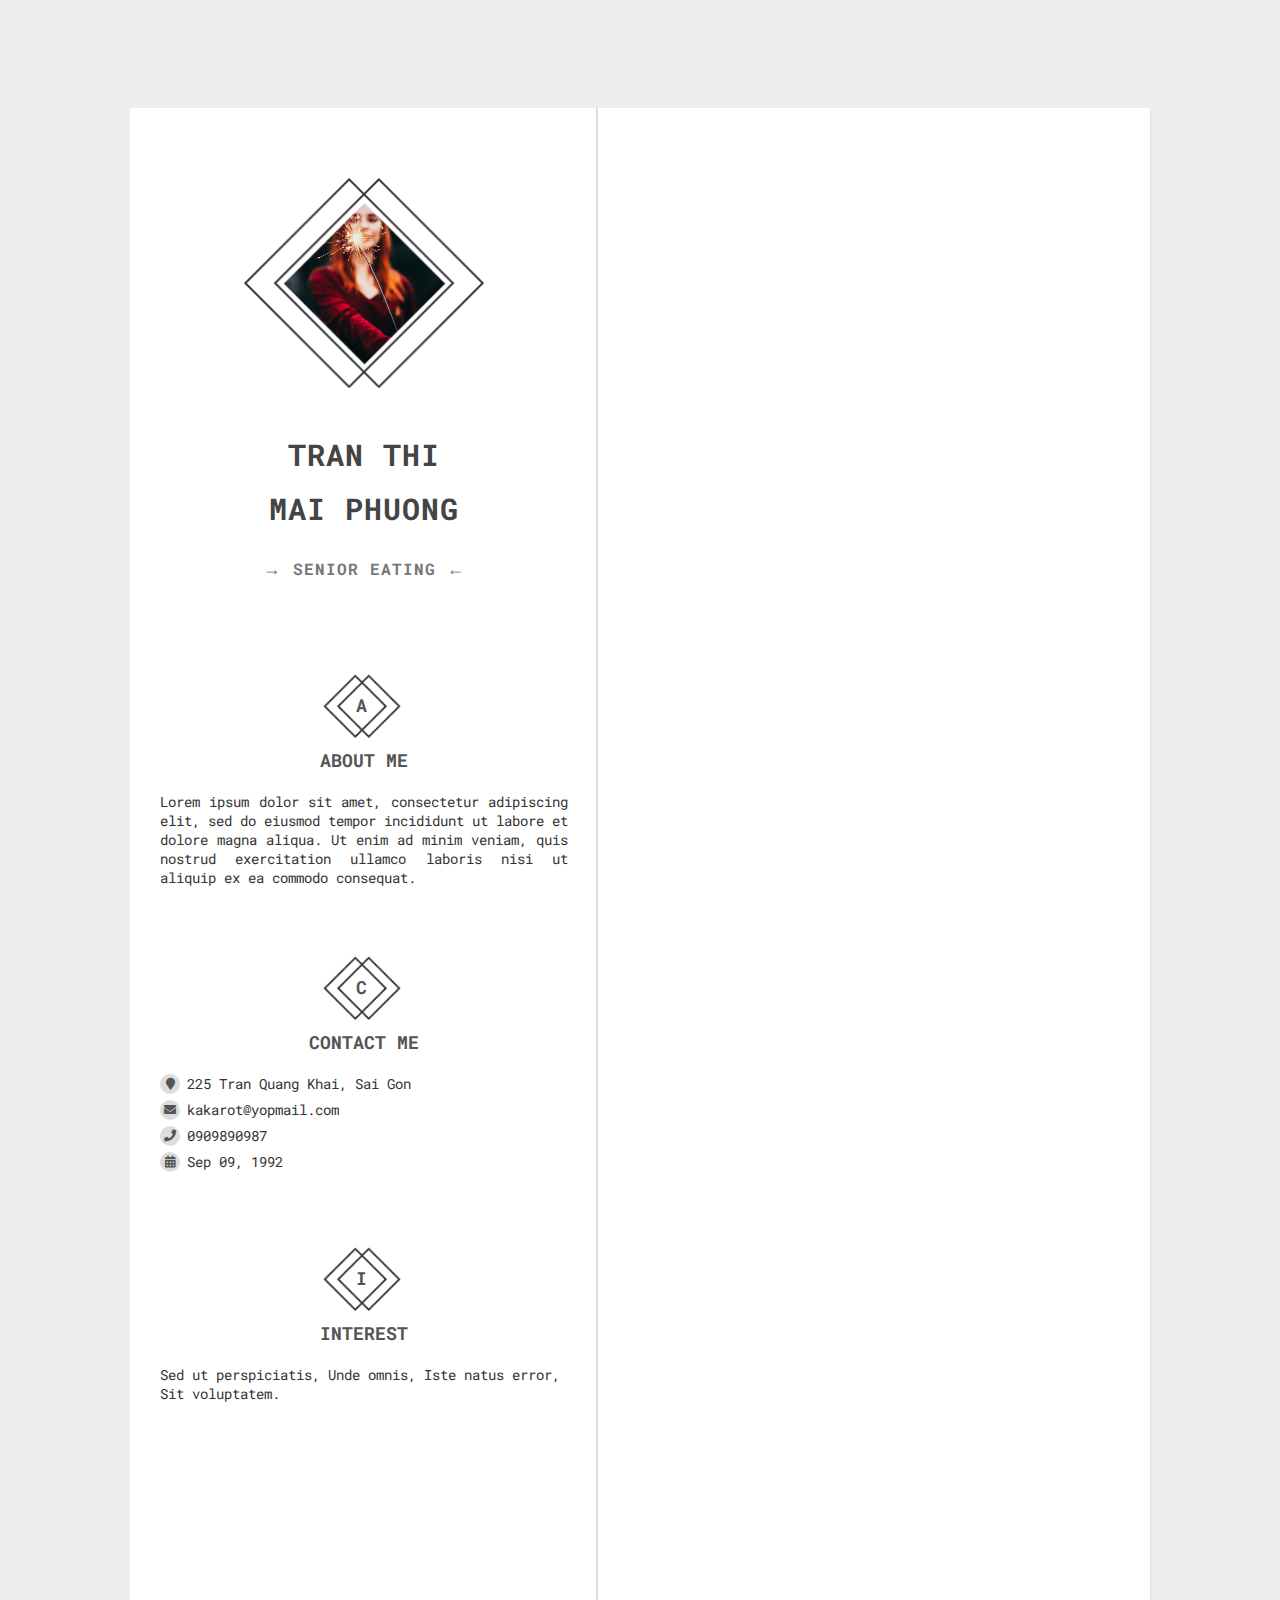
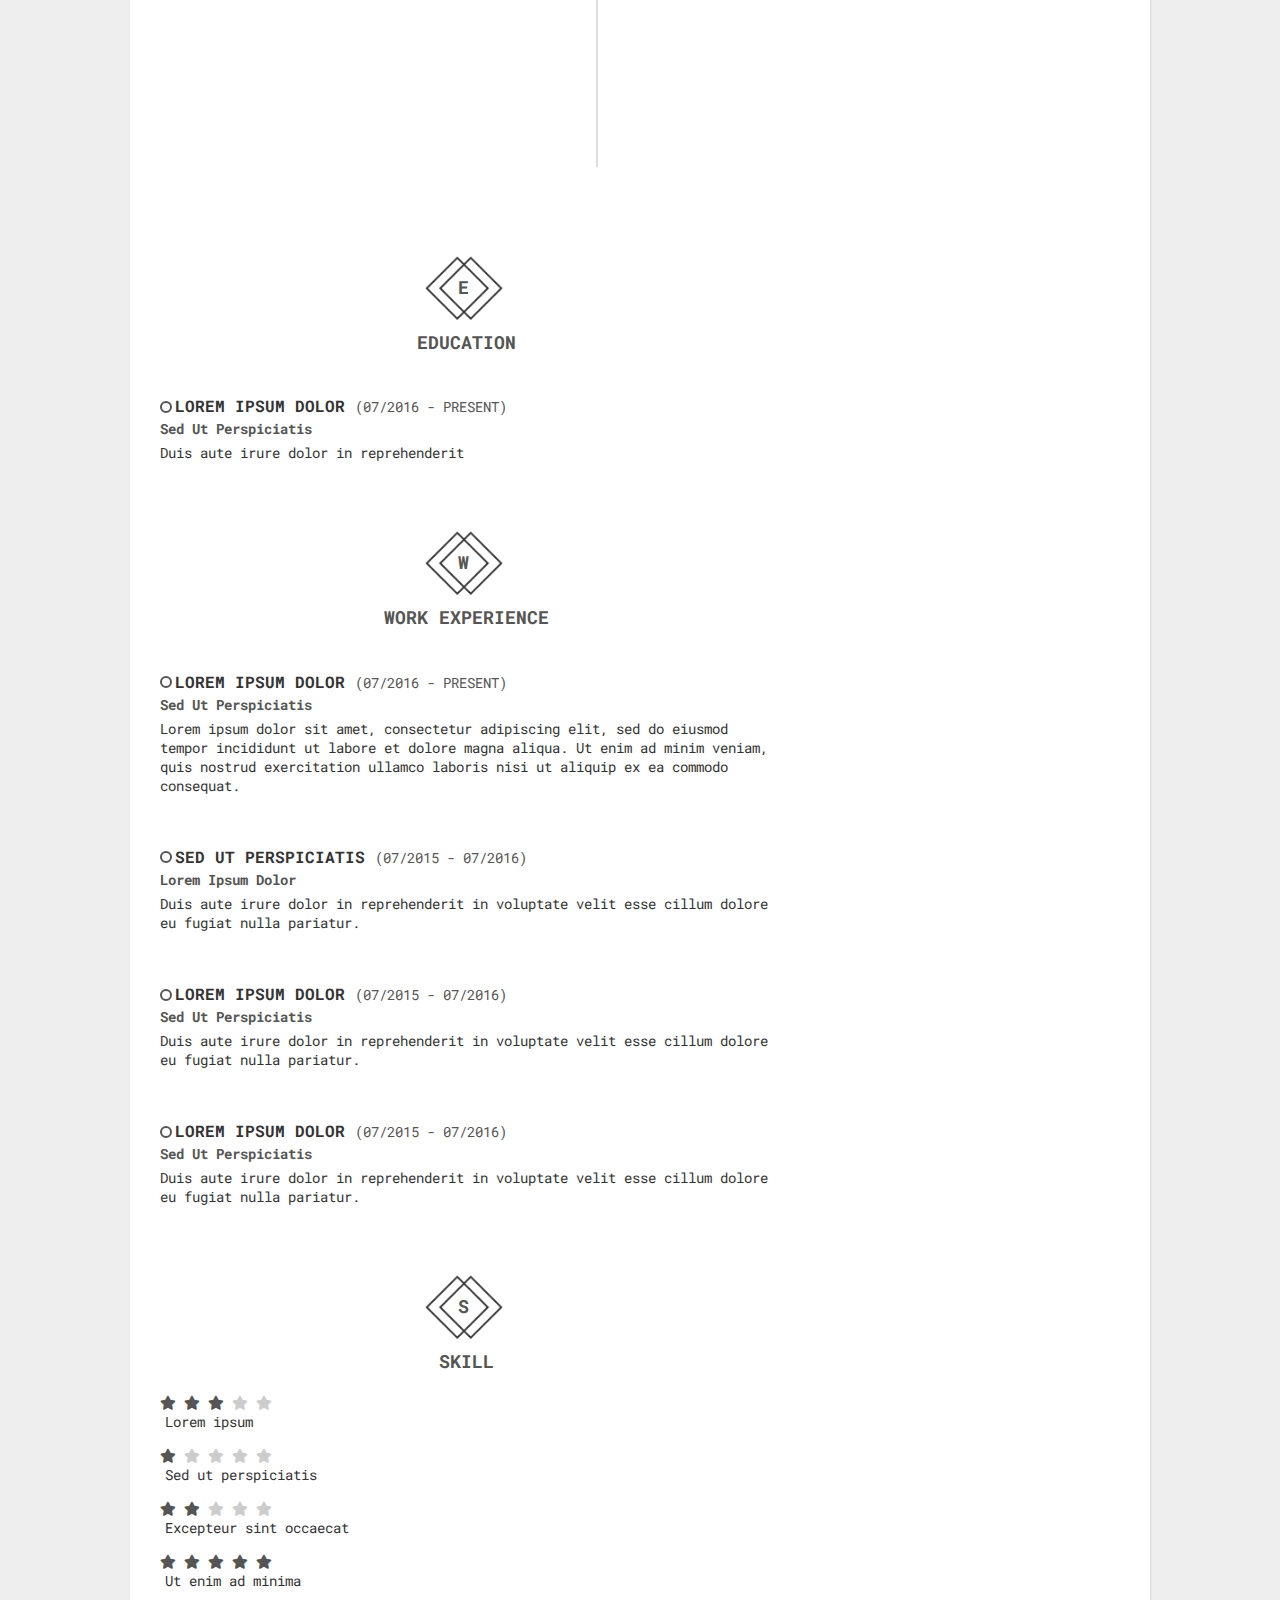
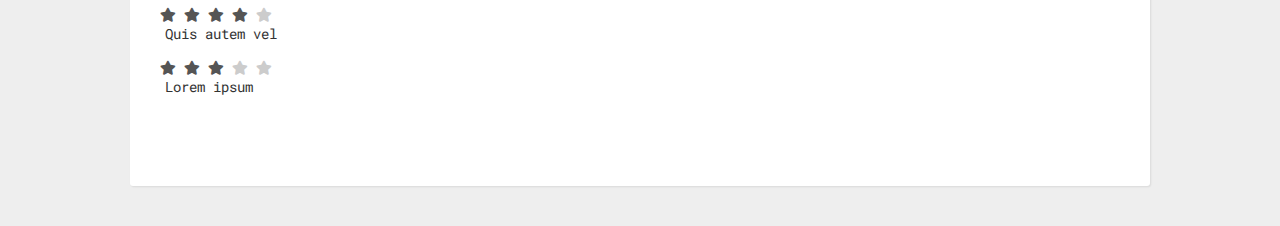
<file: resources/themes/angle/index.html>
<!DOCTYPE html>
<html>
<head>
    <meta charset="utf-8">
    <meta name="viewport" content="width=device-width, initial-scale=1, shrink-to-fit=no">
    <title>dmm</title>
	<link rel="stylesheet" href="https://stackpath.bootstrapcdn.com/bootstrap/4.1.2/css/bootstrap.min.css" integrity="sha384-Smlep5jCw/wG7hdkwQ/Z5nLIefveQRIY9nfy6xoR1uRYBtpZgI6339F5dgvm/e9B" crossorigin="anonymous">
	<link rel="stylesheet" href="css/all.css" >
	<link rel="stylesheet" href="css/style.css" >
	<style type="text/css">
		.avatar:before {
			background-image: url('images/avatar-bg.png');
		}
		.avatar:after {
			background-image: url('images/avatar.jpg');
		}
		.content-box .title-icon span {
			background-image: url('images/icon-bg.png');
		}
		
	</style>
	
</head>
	<main>
		<div class="wrapper">
			<div class="left" id="left">
				<header class="_fwfl">
					<div class="_fwfl avatar-wrapper">
						<div class="avatar"></div>
					</div>
					<div class="_fwfl name-job">
						<h1>Tran Thi</h1>
						<h1>Mai Phuong</h1>
						<h5><i>&rarr;</i> Senior Eating <i>&larr;</i></h5>
					</div>
				</header>
				<section class="_fwfl content-box about">
					<h3 class="_fwfl title">
						<div class="_fwfl title-icon">
							<span>A</span>
						</div>
						<div class="_fwfl title-text">About me</div>
					</h3>
					<div class="_fwfl content">Lorem ipsum dolor sit amet, consectetur adipiscing elit, sed do eiusmod tempor incididunt ut labore et dolore magna aliqua. Ut enim ad minim veniam, quis nostrud exercitation ullamco laboris nisi ut aliquip ex ea commodo consequat.</div>
				</section>
				<section class="_fwfl content-box content-desktop">
					<h3 class="_fwfl title">
						<div class="_fwfl title-icon">
							<span>C</span>
						</div>
						<div class="_fwfl title-text">Contact me</div>
					</h3>
					<div class="_fwfl content">
						<ul class="_fwfl _ls contact-list">
							<li><i class="fa fa-map-marker"></i> 225 Tran Quang Khai, Sai Gon</li>
							<li><i class="fa fa-envelope"></i> kakarot@yopmail.com</li>
							<li><i class="fa fa-phone"></i> 0909890987</li>
							<li><i class="fa fa-calendar-alt"></i> Sep 09, 1992</li>
						<ul>
					</div>
				</section>
				<section class="_fwfl content-box  content-desktop">
					<h3 class="_fwfl title">
						<div class="_fwfl title-icon">
							<span>I</span>
						</div>
						<div class="_fwfl title-text">Interest</div>
					</h3>
					<div class="_fwfl content">
						Sed ut perspiciatis, Unde omnis, Iste natus error, Sit voluptatem.
					</div>
				</section>
			</div>
			<div class="right" id="right">
				<section class="_fwfl content-box content-desktop">
					<h3 class="_fwfl title">
						<div class="_fwfl title-icon">
							<span>E</span>
						</div>
						<div class="_fwfl title-text">Education</div>
					</h3>
					<div class="_fwfl content">
						<ul class="_fwfl _ls history-list">
							<li>
								<h4 class="_fwfl">Lorem ipsum dolor <span>(07/2016 - Present)</span></h4>
								<span class="_fwfl">Sed ut perspiciatis</span>
								<div class="_fwfl">Duis aute irure dolor in reprehenderit</div>
							</li>
						</ul>
					</div>
				</section>
				<section class="_fwfl content-box">
					<h3 class="_fwfl title">
						<div class="_fwfl title-icon">
							<span>W</span>
						</div>
						<div class="_fwfl title-text">Work Experience</div>
					</h3>
					<div class="_fwfl content">
						<ul class="_fwfl _ls history-list">
							<li>
								<h4 class="_fwfl">Lorem ipsum dolor <span>(07/2016 - Present)</span></h4>
								<span class="_fwfl">Sed ut perspiciatis</span>
								<div class="_fwfl">Lorem ipsum dolor sit amet, consectetur adipiscing elit, sed do eiusmod tempor incididunt ut labore et dolore magna aliqua. Ut enim ad minim veniam, quis nostrud exercitation ullamco laboris nisi ut aliquip ex ea commodo consequat.</div>
							</li>
							<li>
								<h4 class="_fwfl">Sed ut perspiciatis <span>(07/2015 - 07/2016)</span></h4>
								<span class="_fwfl">Lorem ipsum dolor</span>
								<div class="_fwfl">Duis aute irure dolor in reprehenderit in voluptate velit esse cillum dolore eu fugiat nulla pariatur.</div>
							</li>
							<li>
								<h4 class="_fwfl">Lorem ipsum dolor <span>(07/2015 - 07/2016)</span></h4>
								<span class="_fwfl">Sed ut perspiciatis</span>
								<div class="_fwfl">Duis aute irure dolor in reprehenderit in voluptate velit esse cillum dolore eu fugiat nulla pariatur.</div>
							</li>
							<li>
								<h4 class="_fwfl">Lorem ipsum dolor <span>(07/2015 - 07/2016)</span></h4>
								<span class="_fwfl">Sed ut perspiciatis</span>
								<div class="_fwfl">Duis aute irure dolor in reprehenderit in voluptate velit esse cillum dolore eu fugiat nulla pariatur.</div>
							</li>
						</ul>
					</div>
				</section>
				<section class="_fwfl content-box">
					<h3 class="_fwfl title">
						<div class="_fwfl title-icon">
							<span>S</span>
						</div>
						<div class="_fwfl title-text">Skill</div>
					</h3>
					<div class="_fwfl content">
						<ul class="_fwfl _ls skill-list">
							<li>
								<div class="rate-3">
									<i class="fa fa-star"></i>
									<i class="fa fa-star"></i>
									<i class="fa fa-star"></i>
									<i class="fa fa-star"></i>
									<i class="fa fa-star"></i>
								</div>
								<span class="skill-text">Lorem ipsum</span>
							</li>
							<li>
								<div class="rate-1">
									<i class="fa fa-star"></i>
									<i class="fa fa-star"></i>
									<i class="fa fa-star"></i>
									<i class="fa fa-star"></i>
									<i class="fa fa-star"></i>
								</div>
								<span>Sed ut perspiciatis</span>
							</li>
							<li>
								<div class="rate-2">
									<i class="fa fa-star"></i>
									<i class="fa fa-star"></i>
									<i class="fa fa-star"></i>
									<i class="fa fa-star"></i>
									<i class="fa fa-star"></i>
								</div>
								<span class="skill-text">Excepteur sint occaecat</span>
							</li>
							<li>
								<div class="rate-5">
									<i class="fa fa-star"></i>
									<i class="fa fa-star"></i>
									<i class="fa fa-star"></i>
									<i class="fa fa-star"></i>
									<i class="fa fa-star"></i>
								</div>
								<span class="skill-text">Ut enim ad minima</span>
							</li>
							<li>
								<div class="rate-4">
									<i class="fa fa-star"></i>
									<i class="fa fa-star"></i>
									<i class="fa fa-star"></i>
									<i class="fa fa-star"></i>
									<i class="fa fa-star"></i>
								</div>
								<span class="skill-text">Quis autem vel</span>
							</li>
							<li>
								<div class="rate-3">
									<i class="fa fa-star"></i>
									<i class="fa fa-star"></i>
									<i class="fa fa-star"></i>
									<i class="fa fa-star"></i>
									<i class="fa fa-star"></i>
								</div>
								<span class="skill-text">Lorem ipsum</span>
							</li>
						</ul>
					</div>
				</section>
				<section class="_fwfl content-box content-mobile">
					<h3 class="_fwfl title">
						<div class="_fwfl title-icon">
							<span>E</span>
						</div>
						<div class="_fwfl title-text">Education</div>
					</h3>
					<div class="_fwfl content">
						<ul class="_fwfl _ls history-list">
							<li>
								<h4 class="_fwfl">Lorem ipsum dolor <span>(07/2016 - Present)</span></h4>
								<span class="_fwfl">Sed ut perspiciatis</span>
								<div class="_fwfl">Duis aute irure dolor in reprehenderit</div>
							</li>
						</ul>
					</div>
				</section>
				<section class="_fwfl content-box content-mobile">
					<h3 class="_fwfl title">
						<div class="_fwfl title-icon">
							<span>C</span>
						</div>
						<div class="_fwfl title-text">Contact me</div>
					</h3>
					<div class="_fwfl content">
						<ul class="_fwfl _ls contact-list">
							<li><i class="fa fa-map-marker"></i> 225 Tran Quang Khai, Sai Gon</li>
							<li><i class="fa fa-envelope"></i> kakarot@yopmail.com</li>
							<li><i class="fa fa-phone"></i> 0909890987</li>
							<li><i class="fa fa-calendar-alt"></i> Sep 09, 1992</li>
						<ul>
					</div>
				</section>
				<section class="_fwfl content-box content-mobile">
					<h3 class="_fwfl title">
						<div class="_fwfl title-icon">
							<span>I</span>
						</div>
						<div class="_fwfl title-text">Interest</div>
					</h3>
					<div class="_fwfl content">
						Sed ut perspiciatis, Unde omnis, Iste natus error, Sit voluptatem.
					</div>
				</section>
			</div>
		</div>
	</main>
	<script>
	
	function impretty () {
		var left   = document.getElementById('left');
		var right  = document.getElementById('right');
		var leftH  = left.clientHeight;
		var rightH = right.clientHeight;
		
		if (leftH < rightH && window.innerWidth > 680) {
			left.style.height = rightH + 'px';
		}
	}
	
	window.addEventListener( 'resize', impretty, false );
	
	window.onload = function(){
		
		impretty();
	};
	</script>
<body>
	
</body>
</html>
</file>
<file: resources/themes/angle/css/style.css>
@import url('https://fonts.googleapis.com/css?family=Roboto+Mono:400,700');
._fl {
	float: left;
}
._fwfl {
	width: 100%;
	float: left;
}
._ls {
	list-style: none;
	margin: 0;
	padding: 0;
}
body {
	font-family: 'Roboto Mono', monospace;
	background-color: #eee;
	color: #333;
	font-size: 14px;
}
main {
	width: 1020px;
	margin: 0 auto;
}
.wrapper {
	width: 100%;
	min-height: 1320px;
	float: left;
	margin-top: 100px;
	margin-bottom: 40px;
	background-color: #fff;
	border-radius: 3px;
	-webkit-border-radius: 3px;
	box-shadow: 1px 1px 2px rgba(0, 0, 0, 0.09);
	-webkit-box-shadow: 1px 1px 2px rgba(0, 0, 0, 0.09);
}
.wrapper .left {
	width: 40%;
	min-height: 1320px;
	float: left;
	padding: 0 30px 40px;
	position: relative;
}
.wrapper .right {
	width: 60%;
	float: left;
	padding: 70px 30px 40px;
}
.wrapper .left:after {
	content: "";
	position: absolute;
	height: 100%;
	width: 2px;
	top: 0;
	right: 0;
	background-color: #ddd;
}
header {
	padding-top: 70px;
	margin-bottom: 75px;
	position: relative;
}
.avatar-wrapper {
	position: relative;
}
.avatar {
	position: absolute;
	width: 240px;
	height: 210px;
	left: 50%;
	margin-left: -120px;
}
.avatar:before {
	position: absolute;
	content: "";
	width: 100%;
	height: 100%;
	top: 0;
	left: 0;
	background-size: cover;
	z-index: 9;
}
.avatar:after {
	position: absolute;
	content: "";
	width: 100%;
	height: 100%;
	top: 0;
	left: 0;
	background-size: contain;
	background-position: center;
	z-index: 8;
}
.name-job {
	margin-top: 240px;
}
.name-job h1,
.name-job h5 {
	width: 100%;
	float: left;
	margin-bottom: 0;
	text-align: center;
	text-transform: uppercase;
	letter-spacing: 1px;
	color: #444;
}
.name-job h1 {
	font-size: 30px;
	line-height: 34px;
}
.name-job h1:nth-child(2) {
	font-weight: 700;
	margin-bottom: 5px;
}
.name-job h5 {
	font-size: 16px;
	color: #777;
}
.name-job h5 i {
	font-style: normal;
    font-size: 18px;
    font-weight: normal;
    font-family: cursive;
}
.content-box {
	margin-bottom: 50px;
}
.content-mobile {
	display: none;
}
.content-box:last-child {
	margin-bottom: 0;
}
.content-box h3.title {
	margin-bottom: 20px;
	text-transform: uppercase;
	text-align: center;
	font-size: 18px;
	position: relative;
    font-weight: 700;
    color: #555;
} 
.content-box .title-icon span {
	position: absolute;
	width: 80px;
	height: 65px;
	top: 0;
	left: 50%;
	margin-left: -42.5px;
	display: block;
	background-size: cover;
	line-height: 65px;
	
}
.content-box .title-text {
	margin-top: 75px;
	
} 
.content-box.about .content {
	text-align: justify;
}
.contact-list li {
	width: 100%;
	float: left;
	margin-bottom: 7px;
	padding-left: 27px;
	position: relative;
}
.contact-list li:last-child {
	margin-bottom: 0;
}
.contact-list li i {
	position: absolute;
	width: 20px;
	height: 20px;
	top: 0;
	left: 0;
	text-align:center;
	line-height: 20px;
	background-color: #ddd;
	border-radius: 50%;
	-webkit-border-radius: 50%;
	color: #555;
	font-size: 12px;
}
.history-list li {
	width: 100%;
	float: left;
	margin-bottom: 30px;
}
.history-list li:last-child {
	margin-bottom: 0;
}
.history-list li h4 {
	padding-left: 15px;
	margin-bottom: 3px;
	text-transform: uppercase;
	font-size: 16px;
	font-weight: 700;
	position: relative;
}
.history-list li h4:before {
	content: "";
	position: absolute;
	width: 8px;
	height: 8px;
	left: 0;
	top: 5.5px;
	border: solid 2px #555;
	border-radius: 50%;
	-webkit-border-radius: 50%;
}
.history-list li h4 span {
	font-size: 14px;
	color: #555;
	font-weight: 400;
}
.history-list li>span {
	text-transform: capitalize;
	font-weight: 700;
	color: #555;
}
.history-list li div {
	margin-top: 5px;
}
.skill-list li {
	width: 100%;
	float: left;
	margin-bottom: 15px;
}
.skill-list li span {
	width: 70%;
	float: left;
	padding-left: 5px;
}
.skill-list li div {
	width: 30%;
	float: left;
	color: #ccc;
}
.skill-list li:last-child {
	margin-bottom: 0;
}
.skill-list li div.rate-1 i:nth-child(1) {
	color: #555;
}

.skill-list li div.rate-2 i:nth-child(1) {
	color: #555;
}
.skill-list li div.rate-2 i:nth-child(2) {
	color: #555;
}

.skill-list li div.rate-3 i:nth-child(1) {
	color: #555;
}
.skill-list li div.rate-3 i:nth-child(2) {
	color: #555;
}
.skill-list li div.rate-3 i:nth-child(3) {
	color: #555;
}

.skill-list li div.rate-4 i:nth-child(1) {
	color: #555;
}
.skill-list li div.rate-4 i:nth-child(2) {
	color: #555;
}
.skill-list li div.rate-4 i:nth-child(3) {
	color: #555;
}
.skill-list li div.rate-4 i:nth-child(4) {
	color: #555;
}

.skill-list li div.rate-5 i:nth-child(1) {
	color: #555;
}
.skill-list li div.rate-5 i:nth-child(2) {
	color: #555;
}
.skill-list li div.rate-5 i:nth-child(3) {
	color: #555;
}
.skill-list li div.rate-5 i:nth-child(4) {
	color: #555;
}
.skill-list li div.rate-5 i:nth-child(5) {
	color: #555;
}

@media screen and (max-width: 1024px) {
	main {
		width: 100%;
		margin: 0;
	}
	.wrapper {
		margin-top: 0;
		margin-bottom: 0;
		border-radius: 0;
		-webkit-border-radius: 0;
		box-shadow: none;
		-webkit-box-shadow: none;
	}
}

@media screen and (max-width: 768px) {
	.wrapper .left {
		min-height: auto;
		padding: 0 15px;
	}
	.wrapper .right {
		padding: 50px 15px;
	}
	header {
		padding-top: 50px;
		margin-bottom: 65px;
	}
	.avatar {
		width: 220px;
		height: 192px;
	}
	.name-job {
		margin-top: 225px;
	}
	.name-job h1 {
		font-size: 26px;
		line-height: 30px;
	}
}
@media screen and (max-width: 680px) {
	.wrapper .left {
		width: 100%;
		min-height: 0;
	}
	.wrapper .right {
		width: 100%;
		padding-top: 40px;
	}
	.name-job h1 {
		font-size: 30px;
		line-height: 34px;
	}
	.content-box {
		margin-bottom: 40px;
	}
	.content-mobile {
		display: block;
	}
	.content-desktop {
		display: none;
	}
}
</file>
<file: resources/themes/angle/css/all.css>
/*!
 * Font Awesome Free 5.1.0 by @fontawesome - https://fontawesome.com
 * License - https://fontawesome.com/license (Icons: CC BY 4.0, Fonts: SIL OFL 1.1, Code: MIT License)
 */
.fa,.fab,.fal,.far,.fas{-moz-osx-font-smoothing:grayscale;-webkit-font-smoothing:antialiased;display:inline-block;font-style:normal;font-variant:normal;text-rendering:auto;line-height:1}.fa-lg{font-size:1.33333em;line-height:.75em;vertical-align:-.0667em}.fa-xs{font-size:.75em}.fa-sm{font-size:.875em}.fa-1x{font-size:1em}.fa-2x{font-size:2em}.fa-3x{font-size:3em}.fa-4x{font-size:4em}.fa-5x{font-size:5em}.fa-6x{font-size:6em}.fa-7x{font-size:7em}.fa-8x{font-size:8em}.fa-9x{font-size:9em}.fa-10x{font-size:10em}.fa-fw{text-align:center;width:1.25em}.fa-ul{list-style-type:none;margin-left:2.5em;padding-left:0}.fa-ul>li{position:relative}.fa-li{left:-2em;position:absolute;text-align:center;width:2em;line-height:inherit}.fa-border{border:.08em solid #eee;border-radius:.1em;padding:.2em .25em .15em}.fa-pull-left{float:left}.fa-pull-right{float:right}.fa.fa-pull-left,.fab.fa-pull-left,.fal.fa-pull-left,.far.fa-pull-left,.fas.fa-pull-left{margin-right:.3em}.fa.fa-pull-right,.fab.fa-pull-right,.fal.fa-pull-right,.far.fa-pull-right,.fas.fa-pull-right{margin-left:.3em}.fa-spin{animation:a 2s infinite linear}.fa-pulse{animation:a 1s infinite steps(8)}@keyframes a{0%{transform:rotate(0deg)}to{transform:rotate(1turn)}}.fa-rotate-90{-ms-filter:"progid:DXImageTransform.Microsoft.BasicImage(rotation=1)";transform:rotate(90deg)}.fa-rotate-180{-ms-filter:"progid:DXImageTransform.Microsoft.BasicImage(rotation=2)";transform:rotate(180deg)}.fa-rotate-270{-ms-filter:"progid:DXImageTransform.Microsoft.BasicImage(rotation=3)";transform:rotate(270deg)}.fa-flip-horizontal{-ms-filter:"progid:DXImageTransform.Microsoft.BasicImage(rotation=0, mirror=1)";transform:scaleX(-1)}.fa-flip-vertical{transform:scaleY(-1)}.fa-flip-horizontal.fa-flip-vertical,.fa-flip-vertical{-ms-filter:"progid:DXImageTransform.Microsoft.BasicImage(rotation=2, mirror=1)"}.fa-flip-horizontal.fa-flip-vertical{transform:scale(-1)}:root .fa-flip-horizontal,:root .fa-flip-vertical,:root .fa-rotate-90,:root .fa-rotate-180,:root .fa-rotate-270{-webkit-filter:none;filter:none}.fa-stack{display:inline-block;height:2em;line-height:2em;position:relative;vertical-align:middle;width:2em}.fa-stack-1x,.fa-stack-2x{left:0;position:absolute;text-align:center;width:100%}.fa-stack-1x{line-height:inherit}.fa-stack-2x{font-size:2em}.fa-inverse{color:#fff}.fa-500px:before{content:"\f26e"}.fa-accessible-icon:before{content:"\f368"}.fa-accusoft:before{content:"\f369"}.fa-address-book:before{content:"\f2b9"}.fa-address-card:before{content:"\f2bb"}.fa-adjust:before{content:"\f042"}.fa-adn:before{content:"\f170"}.fa-adversal:before{content:"\f36a"}.fa-affiliatetheme:before{content:"\f36b"}.fa-algolia:before{content:"\f36c"}.fa-align-center:before{content:"\f037"}.fa-align-justify:before{content:"\f039"}.fa-align-left:before{content:"\f036"}.fa-align-right:before{content:"\f038"}.fa-allergies:before{content:"\f461"}.fa-amazon:before{content:"\f270"}.fa-amazon-pay:before{content:"\f42c"}.fa-ambulance:before{content:"\f0f9"}.fa-american-sign-language-interpreting:before{content:"\f2a3"}.fa-amilia:before{content:"\f36d"}.fa-anchor:before{content:"\f13d"}.fa-android:before{content:"\f17b"}.fa-angellist:before{content:"\f209"}.fa-angle-double-down:before{content:"\f103"}.fa-angle-double-left:before{content:"\f100"}.fa-angle-double-right:before{content:"\f101"}.fa-angle-double-up:before{content:"\f102"}.fa-angle-down:before{content:"\f107"}.fa-angle-left:before{content:"\f104"}.fa-angle-right:before{content:"\f105"}.fa-angle-up:before{content:"\f106"}.fa-angry:before{content:"\f556"}.fa-angrycreative:before{content:"\f36e"}.fa-angular:before{content:"\f420"}.fa-app-store:before{content:"\f36f"}.fa-app-store-ios:before{content:"\f370"}.fa-apper:before{content:"\f371"}.fa-apple:before{content:"\f179"}.fa-apple-pay:before{content:"\f415"}.fa-archive:before{content:"\f187"}.fa-archway:before{content:"\f557"}.fa-arrow-alt-circle-down:before{content:"\f358"}.fa-arrow-alt-circle-left:before{content:"\f359"}.fa-arrow-alt-circle-right:before{content:"\f35a"}.fa-arrow-alt-circle-up:before{content:"\f35b"}.fa-arrow-circle-down:before{content:"\f0ab"}.fa-arrow-circle-left:before{content:"\f0a8"}.fa-arrow-circle-right:before{content:"\f0a9"}.fa-arrow-circle-up:before{content:"\f0aa"}.fa-arrow-down:before{content:"\f063"}.fa-arrow-left:before{content:"\f060"}.fa-arrow-right:before{content:"\f061"}.fa-arrow-up:before{content:"\f062"}.fa-arrows-alt:before{content:"\f0b2"}.fa-arrows-alt-h:before{content:"\f337"}.fa-arrows-alt-v:before{content:"\f338"}.fa-assistive-listening-systems:before{content:"\f2a2"}.fa-asterisk:before{content:"\f069"}.fa-asymmetrik:before{content:"\f372"}.fa-at:before{content:"\f1fa"}.fa-atlas:before{content:"\f558"}.fa-audible:before{content:"\f373"}.fa-audio-description:before{content:"\f29e"}.fa-autoprefixer:before{content:"\f41c"}.fa-avianex:before{content:"\f374"}.fa-aviato:before{content:"\f421"}.fa-award:before{content:"\f559"}.fa-aws:before{content:"\f375"}.fa-backspace:before{content:"\f55a"}.fa-backward:before{content:"\f04a"}.fa-balance-scale:before{content:"\f24e"}.fa-ban:before{content:"\f05e"}.fa-band-aid:before{content:"\f462"}.fa-bandcamp:before{content:"\f2d5"}.fa-barcode:before{content:"\f02a"}.fa-bars:before{content:"\f0c9"}.fa-baseball-ball:before{content:"\f433"}.fa-basketball-ball:before{content:"\f434"}.fa-bath:before{content:"\f2cd"}.fa-battery-empty:before{content:"\f244"}.fa-battery-full:before{content:"\f240"}.fa-battery-half:before{content:"\f242"}.fa-battery-quarter:before{content:"\f243"}.fa-battery-three-quarters:before{content:"\f241"}.fa-bed:before{content:"\f236"}.fa-beer:before{content:"\f0fc"}.fa-behance:before{content:"\f1b4"}.fa-behance-square:before{content:"\f1b5"}.fa-bell:before{content:"\f0f3"}.fa-bell-slash:before{content:"\f1f6"}.fa-bezier-curve:before{content:"\f55b"}.fa-bicycle:before{content:"\f206"}.fa-bimobject:before{content:"\f378"}.fa-binoculars:before{content:"\f1e5"}.fa-birthday-cake:before{content:"\f1fd"}.fa-bitbucket:before{content:"\f171"}.fa-bitcoin:before{content:"\f379"}.fa-bity:before{content:"\f37a"}.fa-black-tie:before{content:"\f27e"}.fa-blackberry:before{content:"\f37b"}.fa-blender:before{content:"\f517"}.fa-blind:before{content:"\f29d"}.fa-blogger:before{content:"\f37c"}.fa-blogger-b:before{content:"\f37d"}.fa-bluetooth:before{content:"\f293"}.fa-bluetooth-b:before{content:"\f294"}.fa-bold:before{content:"\f032"}.fa-bolt:before{content:"\f0e7"}.fa-bomb:before{content:"\f1e2"}.fa-bong:before{content:"\f55c"}.fa-book:before{content:"\f02d"}.fa-book-open:before{content:"\f518"}.fa-bookmark:before{content:"\f02e"}.fa-bowling-ball:before{content:"\f436"}.fa-box:before{content:"\f466"}.fa-box-open:before{content:"\f49e"}.fa-boxes:before{content:"\f468"}.fa-braille:before{content:"\f2a1"}.fa-briefcase:before{content:"\f0b1"}.fa-briefcase-medical:before{content:"\f469"}.fa-broadcast-tower:before{content:"\f519"}.fa-broom:before{content:"\f51a"}.fa-brush:before{content:"\f55d"}.fa-btc:before{content:"\f15a"}.fa-bug:before{content:"\f188"}.fa-building:before{content:"\f1ad"}.fa-bullhorn:before{content:"\f0a1"}.fa-bullseye:before{content:"\f140"}.fa-burn:before{content:"\f46a"}.fa-buromobelexperte:before{content:"\f37f"}.fa-bus:before{content:"\f207"}.fa-bus-alt:before{content:"\f55e"}.fa-buysellads:before{content:"\f20d"}.fa-calculator:before{content:"\f1ec"}.fa-calendar:before{content:"\f133"}.fa-calendar-alt:before{content:"\f073"}.fa-calendar-check:before{content:"\f274"}.fa-calendar-minus:before{content:"\f272"}.fa-calendar-plus:before{content:"\f271"}.fa-calendar-times:before{content:"\f273"}.fa-camera:before{content:"\f030"}.fa-camera-retro:before{content:"\f083"}.fa-cannabis:before{content:"\f55f"}.fa-capsules:before{content:"\f46b"}.fa-car:before{content:"\f1b9"}.fa-caret-down:before{content:"\f0d7"}.fa-caret-left:before{content:"\f0d9"}.fa-caret-right:before{content:"\f0da"}.fa-caret-square-down:before{content:"\f150"}.fa-caret-square-left:before{content:"\f191"}.fa-caret-square-right:before{content:"\f152"}.fa-caret-square-up:before{content:"\f151"}.fa-caret-up:before{content:"\f0d8"}.fa-cart-arrow-down:before{content:"\f218"}.fa-cart-plus:before{content:"\f217"}.fa-cc-amazon-pay:before{content:"\f42d"}.fa-cc-amex:before{content:"\f1f3"}.fa-cc-apple-pay:before{content:"\f416"}.fa-cc-diners-club:before{content:"\f24c"}.fa-cc-discover:before{content:"\f1f2"}.fa-cc-jcb:before{content:"\f24b"}.fa-cc-mastercard:before{content:"\f1f1"}.fa-cc-paypal:before{content:"\f1f4"}.fa-cc-stripe:before{content:"\f1f5"}.fa-cc-visa:before{content:"\f1f0"}.fa-centercode:before{content:"\f380"}.fa-certificate:before{content:"\f0a3"}.fa-chalkboard:before{content:"\f51b"}.fa-chalkboard-teacher:before{content:"\f51c"}.fa-chart-area:before{content:"\f1fe"}.fa-chart-bar:before{content:"\f080"}.fa-chart-line:before{content:"\f201"}.fa-chart-pie:before{content:"\f200"}.fa-check:before{content:"\f00c"}.fa-check-circle:before{content:"\f058"}.fa-check-double:before{content:"\f560"}.fa-check-square:before{content:"\f14a"}.fa-chess:before{content:"\f439"}.fa-chess-bishop:before{content:"\f43a"}.fa-chess-board:before{content:"\f43c"}.fa-chess-king:before{content:"\f43f"}.fa-chess-knight:before{content:"\f441"}.fa-chess-pawn:before{content:"\f443"}.fa-chess-queen:before{content:"\f445"}.fa-chess-rook:before{content:"\f447"}.fa-chevron-circle-down:before{content:"\f13a"}.fa-chevron-circle-left:before{content:"\f137"}.fa-chevron-circle-right:before{content:"\f138"}.fa-chevron-circle-up:before{content:"\f139"}.fa-chevron-down:before{content:"\f078"}.fa-chevron-left:before{content:"\f053"}.fa-chevron-right:before{content:"\f054"}.fa-chevron-up:before{content:"\f077"}.fa-child:before{content:"\f1ae"}.fa-chrome:before{content:"\f268"}.fa-church:before{content:"\f51d"}.fa-circle:before{content:"\f111"}.fa-circle-notch:before{content:"\f1ce"}.fa-clipboard:before{content:"\f328"}.fa-clipboard-check:before{content:"\f46c"}.fa-clipboard-list:before{content:"\f46d"}.fa-clock:before{content:"\f017"}.fa-clone:before{content:"\f24d"}.fa-closed-captioning:before{content:"\f20a"}.fa-cloud:before{content:"\f0c2"}.fa-cloud-download-alt:before{content:"\f381"}.fa-cloud-upload-alt:before{content:"\f382"}.fa-cloudscale:before{content:"\f383"}.fa-cloudsmith:before{content:"\f384"}.fa-cloudversify:before{content:"\f385"}.fa-cocktail:before{content:"\f561"}.fa-code:before{content:"\f121"}.fa-code-branch:before{content:"\f126"}.fa-codepen:before{content:"\f1cb"}.fa-codiepie:before{content:"\f284"}.fa-coffee:before{content:"\f0f4"}.fa-cog:before{content:"\f013"}.fa-cogs:before{content:"\f085"}.fa-coins:before{content:"\f51e"}.fa-columns:before{content:"\f0db"}.fa-comment:before{content:"\f075"}.fa-comment-alt:before{content:"\f27a"}.fa-comment-dots:before{content:"\f4ad"}.fa-comment-slash:before{content:"\f4b3"}.fa-comments:before{content:"\f086"}.fa-compact-disc:before{content:"\f51f"}.fa-compass:before{content:"\f14e"}.fa-compress:before{content:"\f066"}.fa-concierge-bell:before{content:"\f562"}.fa-connectdevelop:before{content:"\f20e"}.fa-contao:before{content:"\f26d"}.fa-cookie:before{content:"\f563"}.fa-cookie-bite:before{content:"\f564"}.fa-copy:before{content:"\f0c5"}.fa-copyright:before{content:"\f1f9"}.fa-couch:before{content:"\f4b8"}.fa-cpanel:before{content:"\f388"}.fa-creative-commons:before{content:"\f25e"}.fa-creative-commons-by:before{content:"\f4e7"}.fa-creative-commons-nc:before{content:"\f4e8"}.fa-creative-commons-nc-eu:before{content:"\f4e9"}.fa-creative-commons-nc-jp:before{content:"\f4ea"}.fa-creative-commons-nd:before{content:"\f4eb"}.fa-creative-commons-pd:before{content:"\f4ec"}.fa-creative-commons-pd-alt:before{content:"\f4ed"}.fa-creative-commons-remix:before{content:"\f4ee"}.fa-creative-commons-sa:before{content:"\f4ef"}.fa-creative-commons-sampling:before{content:"\f4f0"}.fa-creative-commons-sampling-plus:before{content:"\f4f1"}.fa-creative-commons-share:before{content:"\f4f2"}.fa-credit-card:before{content:"\f09d"}.fa-crop:before{content:"\f125"}.fa-crop-alt:before{content:"\f565"}.fa-crosshairs:before{content:"\f05b"}.fa-crow:before{content:"\f520"}.fa-crown:before{content:"\f521"}.fa-css3:before{content:"\f13c"}.fa-css3-alt:before{content:"\f38b"}.fa-cube:before{content:"\f1b2"}.fa-cubes:before{content:"\f1b3"}.fa-cut:before{content:"\f0c4"}.fa-cuttlefish:before{content:"\f38c"}.fa-d-and-d:before{content:"\f38d"}.fa-dashcube:before{content:"\f210"}.fa-database:before{content:"\f1c0"}.fa-deaf:before{content:"\f2a4"}.fa-delicious:before{content:"\f1a5"}.fa-deploydog:before{content:"\f38e"}.fa-deskpro:before{content:"\f38f"}.fa-desktop:before{content:"\f108"}.fa-deviantart:before{content:"\f1bd"}.fa-diagnoses:before{content:"\f470"}.fa-dice:before{content:"\f522"}.fa-dice-five:before{content:"\f523"}.fa-dice-four:before{content:"\f524"}.fa-dice-one:before{content:"\f525"}.fa-dice-six:before{content:"\f526"}.fa-dice-three:before{content:"\f527"}.fa-dice-two:before{content:"\f528"}.fa-digg:before{content:"\f1a6"}.fa-digital-ocean:before{content:"\f391"}.fa-digital-tachograph:before{content:"\f566"}.fa-discord:before{content:"\f392"}.fa-discourse:before{content:"\f393"}.fa-divide:before{content:"\f529"}.fa-dizzy:before{content:"\f567"}.fa-dna:before{content:"\f471"}.fa-dochub:before{content:"\f394"}.fa-docker:before{content:"\f395"}.fa-dollar-sign:before{content:"\f155"}.fa-dolly:before{content:"\f472"}.fa-dolly-flatbed:before{content:"\f474"}.fa-donate:before{content:"\f4b9"}.fa-door-closed:before{content:"\f52a"}.fa-door-open:before{content:"\f52b"}.fa-dot-circle:before{content:"\f192"}.fa-dove:before{content:"\f4ba"}.fa-download:before{content:"\f019"}.fa-draft2digital:before{content:"\f396"}.fa-drafting-compass:before{content:"\f568"}.fa-dribbble:before{content:"\f17d"}.fa-dribbble-square:before{content:"\f397"}.fa-dropbox:before{content:"\f16b"}.fa-drum:before{content:"\f569"}.fa-drum-steelpan:before{content:"\f56a"}.fa-drupal:before{content:"\f1a9"}.fa-dumbbell:before{content:"\f44b"}.fa-dyalog:before{content:"\f399"}.fa-earlybirds:before{content:"\f39a"}.fa-ebay:before{content:"\f4f4"}.fa-edge:before{content:"\f282"}.fa-edit:before{content:"\f044"}.fa-eject:before{content:"\f052"}.fa-elementor:before{content:"\f430"}.fa-ellipsis-h:before{content:"\f141"}.fa-ellipsis-v:before{content:"\f142"}.fa-ember:before{content:"\f423"}.fa-empire:before{content:"\f1d1"}.fa-envelope:before{content:"\f0e0"}.fa-envelope-open:before{content:"\f2b6"}.fa-envelope-square:before{content:"\f199"}.fa-envira:before{content:"\f299"}.fa-equals:before{content:"\f52c"}.fa-eraser:before{content:"\f12d"}.fa-erlang:before{content:"\f39d"}.fa-ethereum:before{content:"\f42e"}.fa-etsy:before{content:"\f2d7"}.fa-euro-sign:before{content:"\f153"}.fa-exchange-alt:before{content:"\f362"}.fa-exclamation:before{content:"\f12a"}.fa-exclamation-circle:before{content:"\f06a"}.fa-exclamation-triangle:before{content:"\f071"}.fa-expand:before{content:"\f065"}.fa-expand-arrows-alt:before{content:"\f31e"}.fa-expeditedssl:before{content:"\f23e"}.fa-external-link-alt:before{content:"\f35d"}.fa-external-link-square-alt:before{content:"\f360"}.fa-eye:before{content:"\f06e"}.fa-eye-dropper:before{content:"\f1fb"}.fa-eye-slash:before{content:"\f070"}.fa-facebook:before{content:"\f09a"}.fa-facebook-f:before{content:"\f39e"}.fa-facebook-messenger:before{content:"\f39f"}.fa-facebook-square:before{content:"\f082"}.fa-fast-backward:before{content:"\f049"}.fa-fast-forward:before{content:"\f050"}.fa-fax:before{content:"\f1ac"}.fa-feather:before{content:"\f52d"}.fa-feather-alt:before{content:"\f56b"}.fa-female:before{content:"\f182"}.fa-fighter-jet:before{content:"\f0fb"}.fa-file:before{content:"\f15b"}.fa-file-alt:before{content:"\f15c"}.fa-file-archive:before{content:"\f1c6"}.fa-file-audio:before{content:"\f1c7"}.fa-file-code:before{content:"\f1c9"}.fa-file-contract:before{content:"\f56c"}.fa-file-download:before{content:"\f56d"}.fa-file-excel:before{content:"\f1c3"}.fa-file-export:before{content:"\f56e"}.fa-file-image:before{content:"\f1c5"}.fa-file-import:before{content:"\f56f"}.fa-file-invoice:before{content:"\f570"}.fa-file-invoice-dollar:before{content:"\f571"}.fa-file-medical:before{content:"\f477"}.fa-file-medical-alt:before{content:"\f478"}.fa-file-pdf:before{content:"\f1c1"}.fa-file-powerpoint:before{content:"\f1c4"}.fa-file-prescription:before{content:"\f572"}.fa-file-signature:before{content:"\f573"}.fa-file-upload:before{content:"\f574"}.fa-file-video:before{content:"\f1c8"}.fa-file-word:before{content:"\f1c2"}.fa-fill:before{content:"\f575"}.fa-fill-drip:before{content:"\f576"}.fa-film:before{content:"\f008"}.fa-filter:before{content:"\f0b0"}.fa-fingerprint:before{content:"\f577"}.fa-fire:before{content:"\f06d"}.fa-fire-extinguisher:before{content:"\f134"}.fa-firefox:before{content:"\f269"}.fa-first-aid:before{content:"\f479"}.fa-first-order:before{content:"\f2b0"}.fa-first-order-alt:before{content:"\f50a"}.fa-firstdraft:before{content:"\f3a1"}.fa-fish:before{content:"\f578"}.fa-flag:before{content:"\f024"}.fa-flag-checkered:before{content:"\f11e"}.fa-flask:before{content:"\f0c3"}.fa-flickr:before{content:"\f16e"}.fa-flipboard:before{content:"\f44d"}.fa-flushed:before{content:"\f579"}.fa-fly:before{content:"\f417"}.fa-folder:before{content:"\f07b"}.fa-folder-open:before{content:"\f07c"}.fa-font:before{content:"\f031"}.fa-font-awesome:before{content:"\f2b4"}.fa-font-awesome-alt:before{content:"\f35c"}.fa-font-awesome-flag:before{content:"\f425"}.fa-font-awesome-logo-full:before{content:"\f4e6"}.fa-fonticons:before{content:"\f280"}.fa-fonticons-fi:before{content:"\f3a2"}.fa-football-ball:before{content:"\f44e"}.fa-fort-awesome:before{content:"\f286"}.fa-fort-awesome-alt:before{content:"\f3a3"}.fa-forumbee:before{content:"\f211"}.fa-forward:before{content:"\f04e"}.fa-foursquare:before{content:"\f180"}.fa-free-code-camp:before{content:"\f2c5"}.fa-freebsd:before{content:"\f3a4"}.fa-frog:before{content:"\f52e"}.fa-frown:before{content:"\f119"}.fa-frown-open:before{content:"\f57a"}.fa-fulcrum:before{content:"\f50b"}.fa-futbol:before{content:"\f1e3"}.fa-galactic-republic:before{content:"\f50c"}.fa-galactic-senate:before{content:"\f50d"}.fa-gamepad:before{content:"\f11b"}.fa-gas-pump:before{content:"\f52f"}.fa-gavel:before{content:"\f0e3"}.fa-gem:before{content:"\f3a5"}.fa-genderless:before{content:"\f22d"}.fa-get-pocket:before{content:"\f265"}.fa-gg:before{content:"\f260"}.fa-gg-circle:before{content:"\f261"}.fa-gift:before{content:"\f06b"}.fa-git:before{content:"\f1d3"}.fa-git-square:before{content:"\f1d2"}.fa-github:before{content:"\f09b"}.fa-github-alt:before{content:"\f113"}.fa-github-square:before{content:"\f092"}.fa-gitkraken:before{content:"\f3a6"}.fa-gitlab:before{content:"\f296"}.fa-gitter:before{content:"\f426"}.fa-glass-martini:before{content:"\f000"}.fa-glass-martini-alt:before{content:"\f57b"}.fa-glasses:before{content:"\f530"}.fa-glide:before{content:"\f2a5"}.fa-glide-g:before{content:"\f2a6"}.fa-globe:before{content:"\f0ac"}.fa-globe-africa:before{content:"\f57c"}.fa-globe-americas:before{content:"\f57d"}.fa-globe-asia:before{content:"\f57e"}.fa-gofore:before{content:"\f3a7"}.fa-golf-ball:before{content:"\f450"}.fa-goodreads:before{content:"\f3a8"}.fa-goodreads-g:before{content:"\f3a9"}.fa-google:before{content:"\f1a0"}.fa-google-drive:before{content:"\f3aa"}.fa-google-play:before{content:"\f3ab"}.fa-google-plus:before{content:"\f2b3"}.fa-google-plus-g:before{content:"\f0d5"}.fa-google-plus-square:before{content:"\f0d4"}.fa-google-wallet:before{content:"\f1ee"}.fa-graduation-cap:before{content:"\f19d"}.fa-gratipay:before{content:"\f184"}.fa-grav:before{content:"\f2d6"}.fa-greater-than:before{content:"\f531"}.fa-greater-than-equal:before{content:"\f532"}.fa-grimace:before{content:"\f57f"}.fa-grin:before{content:"\f580"}.fa-grin-alt:before{content:"\f581"}.fa-grin-beam:before{content:"\f582"}.fa-grin-beam-sweat:before{content:"\f583"}.fa-grin-hearts:before{content:"\f584"}.fa-grin-squint:before{content:"\f585"}.fa-grin-squint-tears:before{content:"\f586"}.fa-grin-stars:before{content:"\f587"}.fa-grin-tears:before{content:"\f588"}.fa-grin-tongue:before{content:"\f589"}.fa-grin-tongue-squint:before{content:"\f58a"}.fa-grin-tongue-wink:before{content:"\f58b"}.fa-grin-wink:before{content:"\f58c"}.fa-grip-horizontal:before{content:"\f58d"}.fa-grip-vertical:before{content:"\f58e"}.fa-gripfire:before{content:"\f3ac"}.fa-grunt:before{content:"\f3ad"}.fa-gulp:before{content:"\f3ae"}.fa-h-square:before{content:"\f0fd"}.fa-hacker-news:before{content:"\f1d4"}.fa-hacker-news-square:before{content:"\f3af"}.fa-hand-holding:before{content:"\f4bd"}.fa-hand-holding-heart:before{content:"\f4be"}.fa-hand-holding-usd:before{content:"\f4c0"}.fa-hand-lizard:before{content:"\f258"}.fa-hand-paper:before{content:"\f256"}.fa-hand-peace:before{content:"\f25b"}.fa-hand-point-down:before{content:"\f0a7"}.fa-hand-point-left:before{content:"\f0a5"}.fa-hand-point-right:before{content:"\f0a4"}.fa-hand-point-up:before{content:"\f0a6"}.fa-hand-pointer:before{content:"\f25a"}.fa-hand-rock:before{content:"\f255"}.fa-hand-scissors:before{content:"\f257"}.fa-hand-spock:before{content:"\f259"}.fa-hands:before{content:"\f4c2"}.fa-hands-helping:before{content:"\f4c4"}.fa-handshake:before{content:"\f2b5"}.fa-hashtag:before{content:"\f292"}.fa-hdd:before{content:"\f0a0"}.fa-heading:before{content:"\f1dc"}.fa-headphones:before{content:"\f025"}.fa-headphones-alt:before{content:"\f58f"}.fa-headset:before{content:"\f590"}.fa-heart:before{content:"\f004"}.fa-heartbeat:before{content:"\f21e"}.fa-helicopter:before{content:"\f533"}.fa-highlighter:before{content:"\f591"}.fa-hips:before{content:"\f452"}.fa-hire-a-helper:before{content:"\f3b0"}.fa-history:before{content:"\f1da"}.fa-hockey-puck:before{content:"\f453"}.fa-home:before{content:"\f015"}.fa-hooli:before{content:"\f427"}.fa-hornbill:before{content:"\f592"}.fa-hospital:before{content:"\f0f8"}.fa-hospital-alt:before{content:"\f47d"}.fa-hospital-symbol:before{content:"\f47e"}.fa-hot-tub:before{content:"\f593"}.fa-hotel:before{content:"\f594"}.fa-hotjar:before{content:"\f3b1"}.fa-hourglass:before{content:"\f254"}.fa-hourglass-end:before{content:"\f253"}.fa-hourglass-half:before{content:"\f252"}.fa-hourglass-start:before{content:"\f251"}.fa-houzz:before{content:"\f27c"}.fa-html5:before{content:"\f13b"}.fa-hubspot:before{content:"\f3b2"}.fa-i-cursor:before{content:"\f246"}.fa-id-badge:before{content:"\f2c1"}.fa-id-card:before{content:"\f2c2"}.fa-id-card-alt:before{content:"\f47f"}.fa-image:before{content:"\f03e"}.fa-images:before{content:"\f302"}.fa-imdb:before{content:"\f2d8"}.fa-inbox:before{content:"\f01c"}.fa-indent:before{content:"\f03c"}.fa-industry:before{content:"\f275"}.fa-infinity:before{content:"\f534"}.fa-info:before{content:"\f129"}.fa-info-circle:before{content:"\f05a"}.fa-instagram:before{content:"\f16d"}.fa-internet-explorer:before{content:"\f26b"}.fa-ioxhost:before{content:"\f208"}.fa-italic:before{content:"\f033"}.fa-itunes:before{content:"\f3b4"}.fa-itunes-note:before{content:"\f3b5"}.fa-java:before{content:"\f4e4"}.fa-jedi-order:before{content:"\f50e"}.fa-jenkins:before{content:"\f3b6"}.fa-joget:before{content:"\f3b7"}.fa-joint:before{content:"\f595"}.fa-joomla:before{content:"\f1aa"}.fa-js:before{content:"\f3b8"}.fa-js-square:before{content:"\f3b9"}.fa-jsfiddle:before{content:"\f1cc"}.fa-key:before{content:"\f084"}.fa-keybase:before{content:"\f4f5"}.fa-keyboard:before{content:"\f11c"}.fa-keycdn:before{content:"\f3ba"}.fa-kickstarter:before{content:"\f3bb"}.fa-kickstarter-k:before{content:"\f3bc"}.fa-kiss:before{content:"\f596"}.fa-kiss-beam:before{content:"\f597"}.fa-kiss-wink-heart:before{content:"\f598"}.fa-kiwi-bird:before{content:"\f535"}.fa-korvue:before{content:"\f42f"}.fa-language:before{content:"\f1ab"}.fa-laptop:before{content:"\f109"}.fa-laravel:before{content:"\f3bd"}.fa-lastfm:before{content:"\f202"}.fa-lastfm-square:before{content:"\f203"}.fa-laugh:before{content:"\f599"}.fa-laugh-beam:before{content:"\f59a"}.fa-laugh-squint:before{content:"\f59b"}.fa-laugh-wink:before{content:"\f59c"}.fa-leaf:before{content:"\f06c"}.fa-leanpub:before{content:"\f212"}.fa-lemon:before{content:"\f094"}.fa-less:before{content:"\f41d"}.fa-less-than:before{content:"\f536"}.fa-less-than-equal:before{content:"\f537"}.fa-level-down-alt:before{content:"\f3be"}.fa-level-up-alt:before{content:"\f3bf"}.fa-life-ring:before{content:"\f1cd"}.fa-lightbulb:before{content:"\f0eb"}.fa-line:before{content:"\f3c0"}.fa-link:before{content:"\f0c1"}.fa-linkedin:before{content:"\f08c"}.fa-linkedin-in:before{content:"\f0e1"}.fa-linode:before{content:"\f2b8"}.fa-linux:before{content:"\f17c"}.fa-lira-sign:before{content:"\f195"}.fa-list:before{content:"\f03a"}.fa-list-alt:before{content:"\f022"}.fa-list-ol:before{content:"\f0cb"}.fa-list-ul:before{content:"\f0ca"}.fa-location-arrow:before{content:"\f124"}.fa-lock:before{content:"\f023"}.fa-lock-open:before{content:"\f3c1"}.fa-long-arrow-alt-down:before{content:"\f309"}.fa-long-arrow-alt-left:before{content:"\f30a"}.fa-long-arrow-alt-right:before{content:"\f30b"}.fa-long-arrow-alt-up:before{content:"\f30c"}.fa-low-vision:before{content:"\f2a8"}.fa-luggage-cart:before{content:"\f59d"}.fa-lyft:before{content:"\f3c3"}.fa-magento:before{content:"\f3c4"}.fa-magic:before{content:"\f0d0"}.fa-magnet:before{content:"\f076"}.fa-mailchimp:before{content:"\f59e"}.fa-male:before{content:"\f183"}.fa-mandalorian:before{content:"\f50f"}.fa-map:before{content:"\f279"}.fa-map-marked:before{content:"\f59f"}.fa-map-marked-alt:before{content:"\f5a0"}.fa-map-marker:before{content:"\f041"}.fa-map-marker-alt:before{content:"\f3c5"}.fa-map-pin:before{content:"\f276"}.fa-map-signs:before{content:"\f277"}.fa-marker:before{content:"\f5a1"}.fa-mars:before{content:"\f222"}.fa-mars-double:before{content:"\f227"}.fa-mars-stroke:before{content:"\f229"}.fa-mars-stroke-h:before{content:"\f22b"}.fa-mars-stroke-v:before{content:"\f22a"}.fa-mastodon:before{content:"\f4f6"}.fa-maxcdn:before{content:"\f136"}.fa-medal:before{content:"\f5a2"}.fa-medapps:before{content:"\f3c6"}.fa-medium:before{content:"\f23a"}.fa-medium-m:before{content:"\f3c7"}.fa-medkit:before{content:"\f0fa"}.fa-medrt:before{content:"\f3c8"}.fa-meetup:before{content:"\f2e0"}.fa-megaport:before{content:"\f5a3"}.fa-meh:before{content:"\f11a"}.fa-meh-blank:before{content:"\f5a4"}.fa-meh-rolling-eyes:before{content:"\f5a5"}.fa-memory:before{content:"\f538"}.fa-mercury:before{content:"\f223"}.fa-microchip:before{content:"\f2db"}.fa-microphone:before{content:"\f130"}.fa-microphone-alt:before{content:"\f3c9"}.fa-microphone-alt-slash:before{content:"\f539"}.fa-microphone-slash:before{content:"\f131"}.fa-microsoft:before{content:"\f3ca"}.fa-minus:before{content:"\f068"}.fa-minus-circle:before{content:"\f056"}.fa-minus-square:before{content:"\f146"}.fa-mix:before{content:"\f3cb"}.fa-mixcloud:before{content:"\f289"}.fa-mizuni:before{content:"\f3cc"}.fa-mobile:before{content:"\f10b"}.fa-mobile-alt:before{content:"\f3cd"}.fa-modx:before{content:"\f285"}.fa-monero:before{content:"\f3d0"}.fa-money-bill:before{content:"\f0d6"}.fa-money-bill-alt:before{content:"\f3d1"}.fa-money-bill-wave:before{content:"\f53a"}.fa-money-bill-wave-alt:before{content:"\f53b"}.fa-money-check:before{content:"\f53c"}.fa-money-check-alt:before{content:"\f53d"}.fa-monument:before{content:"\f5a6"}.fa-moon:before{content:"\f186"}.fa-mortar-pestle:before{content:"\f5a7"}.fa-motorcycle:before{content:"\f21c"}.fa-mouse-pointer:before{content:"\f245"}.fa-music:before{content:"\f001"}.fa-napster:before{content:"\f3d2"}.fa-neuter:before{content:"\f22c"}.fa-newspaper:before{content:"\f1ea"}.fa-nimblr:before{content:"\f5a8"}.fa-nintendo-switch:before{content:"\f418"}.fa-node:before{content:"\f419"}.fa-node-js:before{content:"\f3d3"}.fa-not-equal:before{content:"\f53e"}.fa-notes-medical:before{content:"\f481"}.fa-npm:before{content:"\f3d4"}.fa-ns8:before{content:"\f3d5"}.fa-nutritionix:before{content:"\f3d6"}.fa-object-group:before{content:"\f247"}.fa-object-ungroup:before{content:"\f248"}.fa-odnoklassniki:before{content:"\f263"}.fa-odnoklassniki-square:before{content:"\f264"}.fa-old-republic:before{content:"\f510"}.fa-opencart:before{content:"\f23d"}.fa-openid:before{content:"\f19b"}.fa-opera:before{content:"\f26a"}.fa-optin-monster:before{content:"\f23c"}.fa-osi:before{content:"\f41a"}.fa-outdent:before{content:"\f03b"}.fa-page4:before{content:"\f3d7"}.fa-pagelines:before{content:"\f18c"}.fa-paint-brush:before{content:"\f1fc"}.fa-paint-roller:before{content:"\f5aa"}.fa-palette:before{content:"\f53f"}.fa-palfed:before{content:"\f3d8"}.fa-pallet:before{content:"\f482"}.fa-paper-plane:before{content:"\f1d8"}.fa-paperclip:before{content:"\f0c6"}.fa-parachute-box:before{content:"\f4cd"}.fa-paragraph:before{content:"\f1dd"}.fa-parking:before{content:"\f540"}.fa-passport:before{content:"\f5ab"}.fa-paste:before{content:"\f0ea"}.fa-patreon:before{content:"\f3d9"}.fa-pause:before{content:"\f04c"}.fa-pause-circle:before{content:"\f28b"}.fa-paw:before{content:"\f1b0"}.fa-paypal:before{content:"\f1ed"}.fa-pen:before{content:"\f304"}.fa-pen-alt:before{content:"\f305"}.fa-pen-fancy:before{content:"\f5ac"}.fa-pen-nib:before{content:"\f5ad"}.fa-pen-square:before{content:"\f14b"}.fa-pencil-alt:before{content:"\f303"}.fa-pencil-ruler:before{content:"\f5ae"}.fa-people-carry:before{content:"\f4ce"}.fa-percent:before{content:"\f295"}.fa-percentage:before{content:"\f541"}.fa-periscope:before{content:"\f3da"}.fa-phabricator:before{content:"\f3db"}.fa-phoenix-framework:before{content:"\f3dc"}.fa-phoenix-squadron:before{content:"\f511"}.fa-phone:before{content:"\f095"}.fa-phone-slash:before{content:"\f3dd"}.fa-phone-square:before{content:"\f098"}.fa-phone-volume:before{content:"\f2a0"}.fa-php:before{content:"\f457"}.fa-pied-piper:before{content:"\f2ae"}.fa-pied-piper-alt:before{content:"\f1a8"}.fa-pied-piper-hat:before{content:"\f4e5"}.fa-pied-piper-pp:before{content:"\f1a7"}.fa-piggy-bank:before{content:"\f4d3"}.fa-pills:before{content:"\f484"}.fa-pinterest:before{content:"\f0d2"}.fa-pinterest-p:before{content:"\f231"}.fa-pinterest-square:before{content:"\f0d3"}.fa-plane:before{content:"\f072"}.fa-plane-arrival:before{content:"\f5af"}.fa-plane-departure:before{content:"\f5b0"}.fa-play:before{content:"\f04b"}.fa-play-circle:before{content:"\f144"}.fa-playstation:before{content:"\f3df"}.fa-plug:before{content:"\f1e6"}.fa-plus:before{content:"\f067"}.fa-plus-circle:before{content:"\f055"}.fa-plus-square:before{content:"\f0fe"}.fa-podcast:before{content:"\f2ce"}.fa-poo:before{content:"\f2fe"}.fa-portrait:before{content:"\f3e0"}.fa-pound-sign:before{content:"\f154"}.fa-power-off:before{content:"\f011"}.fa-prescription:before{content:"\f5b1"}.fa-prescription-bottle:before{content:"\f485"}.fa-prescription-bottle-alt:before{content:"\f486"}.fa-print:before{content:"\f02f"}.fa-procedures:before{content:"\f487"}.fa-product-hunt:before{content:"\f288"}.fa-project-diagram:before{content:"\f542"}.fa-pushed:before{content:"\f3e1"}.fa-puzzle-piece:before{content:"\f12e"}.fa-python:before{content:"\f3e2"}.fa-qq:before{content:"\f1d6"}.fa-qrcode:before{content:"\f029"}.fa-question:before{content:"\f128"}.fa-question-circle:before{content:"\f059"}.fa-quidditch:before{content:"\f458"}.fa-quinscape:before{content:"\f459"}.fa-quora:before{content:"\f2c4"}.fa-quote-left:before{content:"\f10d"}.fa-quote-right:before{content:"\f10e"}.fa-r-project:before{content:"\f4f7"}.fa-random:before{content:"\f074"}.fa-ravelry:before{content:"\f2d9"}.fa-react:before{content:"\f41b"}.fa-readme:before{content:"\f4d5"}.fa-rebel:before{content:"\f1d0"}.fa-receipt:before{content:"\f543"}.fa-recycle:before{content:"\f1b8"}.fa-red-river:before{content:"\f3e3"}.fa-reddit:before{content:"\f1a1"}.fa-reddit-alien:before{content:"\f281"}.fa-reddit-square:before{content:"\f1a2"}.fa-redo:before{content:"\f01e"}.fa-redo-alt:before{content:"\f2f9"}.fa-registered:before{content:"\f25d"}.fa-rendact:before{content:"\f3e4"}.fa-renren:before{content:"\f18b"}.fa-reply:before{content:"\f3e5"}.fa-reply-all:before{content:"\f122"}.fa-replyd:before{content:"\f3e6"}.fa-researchgate:before{content:"\f4f8"}.fa-resolving:before{content:"\f3e7"}.fa-retweet:before{content:"\f079"}.fa-ribbon:before{content:"\f4d6"}.fa-road:before{content:"\f018"}.fa-robot:before{content:"\f544"}.fa-rocket:before{content:"\f135"}.fa-rocketchat:before{content:"\f3e8"}.fa-rockrms:before{content:"\f3e9"}.fa-rss:before{content:"\f09e"}.fa-rss-square:before{content:"\f143"}.fa-ruble-sign:before{content:"\f158"}.fa-ruler:before{content:"\f545"}.fa-ruler-combined:before{content:"\f546"}.fa-ruler-horizontal:before{content:"\f547"}.fa-ruler-vertical:before{content:"\f548"}.fa-rupee-sign:before{content:"\f156"}.fa-sad-cry:before{content:"\f5b3"}.fa-sad-tear:before{content:"\f5b4"}.fa-safari:before{content:"\f267"}.fa-sass:before{content:"\f41e"}.fa-save:before{content:"\f0c7"}.fa-schlix:before{content:"\f3ea"}.fa-school:before{content:"\f549"}.fa-screwdriver:before{content:"\f54a"}.fa-scribd:before{content:"\f28a"}.fa-search:before{content:"\f002"}.fa-search-minus:before{content:"\f010"}.fa-search-plus:before{content:"\f00e"}.fa-searchengin:before{content:"\f3eb"}.fa-seedling:before{content:"\f4d8"}.fa-sellcast:before{content:"\f2da"}.fa-sellsy:before{content:"\f213"}.fa-server:before{content:"\f233"}.fa-servicestack:before{content:"\f3ec"}.fa-share:before{content:"\f064"}.fa-share-alt:before{content:"\f1e0"}.fa-share-alt-square:before{content:"\f1e1"}.fa-share-square:before{content:"\f14d"}.fa-shekel-sign:before{content:"\f20b"}.fa-shield-alt:before{content:"\f3ed"}.fa-ship:before{content:"\f21a"}.fa-shipping-fast:before{content:"\f48b"}.fa-shirtsinbulk:before{content:"\f214"}.fa-shoe-prints:before{content:"\f54b"}.fa-shopping-bag:before{content:"\f290"}.fa-shopping-basket:before{content:"\f291"}.fa-shopping-cart:before{content:"\f07a"}.fa-shopware:before{content:"\f5b5"}.fa-shower:before{content:"\f2cc"}.fa-shuttle-van:before{content:"\f5b6"}.fa-sign:before{content:"\f4d9"}.fa-sign-in-alt:before{content:"\f2f6"}.fa-sign-language:before{content:"\f2a7"}.fa-sign-out-alt:before{content:"\f2f5"}.fa-signal:before{content:"\f012"}.fa-signature:before{content:"\f5b7"}.fa-simplybuilt:before{content:"\f215"}.fa-sistrix:before{content:"\f3ee"}.fa-sitemap:before{content:"\f0e8"}.fa-sith:before{content:"\f512"}.fa-skull:before{content:"\f54c"}.fa-skyatlas:before{content:"\f216"}.fa-skype:before{content:"\f17e"}.fa-slack:before{content:"\f198"}.fa-slack-hash:before{content:"\f3ef"}.fa-sliders-h:before{content:"\f1de"}.fa-slideshare:before{content:"\f1e7"}.fa-smile:before{content:"\f118"}.fa-smile-beam:before{content:"\f5b8"}.fa-smile-wink:before{content:"\f4da"}.fa-smoking:before{content:"\f48d"}.fa-smoking-ban:before{content:"\f54d"}.fa-snapchat:before{content:"\f2ab"}.fa-snapchat-ghost:before{content:"\f2ac"}.fa-snapchat-square:before{content:"\f2ad"}.fa-snowflake:before{content:"\f2dc"}.fa-solar-panel:before{content:"\f5ba"}.fa-sort:before{content:"\f0dc"}.fa-sort-alpha-down:before{content:"\f15d"}.fa-sort-alpha-up:before{content:"\f15e"}.fa-sort-amount-down:before{content:"\f160"}.fa-sort-amount-up:before{content:"\f161"}.fa-sort-down:before{content:"\f0dd"}.fa-sort-numeric-down:before{content:"\f162"}.fa-sort-numeric-up:before{content:"\f163"}.fa-sort-up:before{content:"\f0de"}.fa-soundcloud:before{content:"\f1be"}.fa-spa:before{content:"\f5bb"}.fa-space-shuttle:before{content:"\f197"}.fa-speakap:before{content:"\f3f3"}.fa-spinner:before{content:"\f110"}.fa-splotch:before{content:"\f5bc"}.fa-spotify:before{content:"\f1bc"}.fa-spray-can:before{content:"\f5bd"}.fa-square:before{content:"\f0c8"}.fa-square-full:before{content:"\f45c"}.fa-squarespace:before{content:"\f5be"}.fa-stack-exchange:before{content:"\f18d"}.fa-stack-overflow:before{content:"\f16c"}.fa-stamp:before{content:"\f5bf"}.fa-star:before{content:"\f005"}.fa-star-half:before{content:"\f089"}.fa-star-half-alt:before{content:"\f5c0"}.fa-staylinked:before{content:"\f3f5"}.fa-steam:before{content:"\f1b6"}.fa-steam-square:before{content:"\f1b7"}.fa-steam-symbol:before{content:"\f3f6"}.fa-step-backward:before{content:"\f048"}.fa-step-forward:before{content:"\f051"}.fa-stethoscope:before{content:"\f0f1"}.fa-sticker-mule:before{content:"\f3f7"}.fa-sticky-note:before{content:"\f249"}.fa-stop:before{content:"\f04d"}.fa-stop-circle:before{content:"\f28d"}.fa-stopwatch:before{content:"\f2f2"}.fa-store:before{content:"\f54e"}.fa-store-alt:before{content:"\f54f"}.fa-strava:before{content:"\f428"}.fa-stream:before{content:"\f550"}.fa-street-view:before{content:"\f21d"}.fa-strikethrough:before{content:"\f0cc"}.fa-stripe:before{content:"\f429"}.fa-stripe-s:before{content:"\f42a"}.fa-stroopwafel:before{content:"\f551"}.fa-studiovinari:before{content:"\f3f8"}.fa-stumbleupon:before{content:"\f1a4"}.fa-stumbleupon-circle:before{content:"\f1a3"}.fa-subscript:before{content:"\f12c"}.fa-subway:before{content:"\f239"}.fa-suitcase:before{content:"\f0f2"}.fa-suitcase-rolling:before{content:"\f5c1"}.fa-sun:before{content:"\f185"}.fa-superpowers:before{content:"\f2dd"}.fa-superscript:before{content:"\f12b"}.fa-supple:before{content:"\f3f9"}.fa-surprise:before{content:"\f5c2"}.fa-swatchbook:before{content:"\f5c3"}.fa-swimmer:before{content:"\f5c4"}.fa-swimming-pool:before{content:"\f5c5"}.fa-sync:before{content:"\f021"}.fa-sync-alt:before{content:"\f2f1"}.fa-syringe:before{content:"\f48e"}.fa-table:before{content:"\f0ce"}.fa-table-tennis:before{content:"\f45d"}.fa-tablet:before{content:"\f10a"}.fa-tablet-alt:before{content:"\f3fa"}.fa-tablets:before{content:"\f490"}.fa-tachometer-alt:before{content:"\f3fd"}.fa-tag:before{content:"\f02b"}.fa-tags:before{content:"\f02c"}.fa-tape:before{content:"\f4db"}.fa-tasks:before{content:"\f0ae"}.fa-taxi:before{content:"\f1ba"}.fa-teamspeak:before{content:"\f4f9"}.fa-telegram:before{content:"\f2c6"}.fa-telegram-plane:before{content:"\f3fe"}.fa-tencent-weibo:before{content:"\f1d5"}.fa-terminal:before{content:"\f120"}.fa-text-height:before{content:"\f034"}.fa-text-width:before{content:"\f035"}.fa-th:before{content:"\f00a"}.fa-th-large:before{content:"\f009"}.fa-th-list:before{content:"\f00b"}.fa-themeco:before{content:"\f5c6"}.fa-themeisle:before{content:"\f2b2"}.fa-thermometer:before{content:"\f491"}.fa-thermometer-empty:before{content:"\f2cb"}.fa-thermometer-full:before{content:"\f2c7"}.fa-thermometer-half:before{content:"\f2c9"}.fa-thermometer-quarter:before{content:"\f2ca"}.fa-thermometer-three-quarters:before{content:"\f2c8"}.fa-thumbs-down:before{content:"\f165"}.fa-thumbs-up:before{content:"\f164"}.fa-thumbtack:before{content:"\f08d"}.fa-ticket-alt:before{content:"\f3ff"}.fa-times:before{content:"\f00d"}.fa-times-circle:before{content:"\f057"}.fa-tint:before{content:"\f043"}.fa-tint-slash:before{content:"\f5c7"}.fa-tired:before{content:"\f5c8"}.fa-toggle-off:before{content:"\f204"}.fa-toggle-on:before{content:"\f205"}.fa-toolbox:before{content:"\f552"}.fa-tooth:before{content:"\f5c9"}.fa-trade-federation:before{content:"\f513"}.fa-trademark:before{content:"\f25c"}.fa-train:before{content:"\f238"}.fa-transgender:before{content:"\f224"}.fa-transgender-alt:before{content:"\f225"}.fa-trash:before{content:"\f1f8"}.fa-trash-alt:before{content:"\f2ed"}.fa-tree:before{content:"\f1bb"}.fa-trello:before{content:"\f181"}.fa-tripadvisor:before{content:"\f262"}.fa-trophy:before{content:"\f091"}.fa-truck:before{content:"\f0d1"}.fa-truck-loading:before{content:"\f4de"}.fa-truck-moving:before{content:"\f4df"}.fa-tshirt:before{content:"\f553"}.fa-tty:before{content:"\f1e4"}.fa-tumblr:before{content:"\f173"}.fa-tumblr-square:before{content:"\f174"}.fa-tv:before{content:"\f26c"}.fa-twitch:before{content:"\f1e8"}.fa-twitter:before{content:"\f099"}.fa-twitter-square:before{content:"\f081"}.fa-typo3:before{content:"\f42b"}.fa-uber:before{content:"\f402"}.fa-uikit:before{content:"\f403"}.fa-umbrella:before{content:"\f0e9"}.fa-umbrella-beach:before{content:"\f5ca"}.fa-underline:before{content:"\f0cd"}.fa-undo:before{content:"\f0e2"}.fa-undo-alt:before{content:"\f2ea"}.fa-uniregistry:before{content:"\f404"}.fa-universal-access:before{content:"\f29a"}.fa-university:before{content:"\f19c"}.fa-unlink:before{content:"\f127"}.fa-unlock:before{content:"\f09c"}.fa-unlock-alt:before{content:"\f13e"}.fa-untappd:before{content:"\f405"}.fa-upload:before{content:"\f093"}.fa-usb:before{content:"\f287"}.fa-user:before{content:"\f007"}.fa-user-alt:before{content:"\f406"}.fa-user-alt-slash:before{content:"\f4fa"}.fa-user-astronaut:before{content:"\f4fb"}.fa-user-check:before{content:"\f4fc"}.fa-user-circle:before{content:"\f2bd"}.fa-user-clock:before{content:"\f4fd"}.fa-user-cog:before{content:"\f4fe"}.fa-user-edit:before{content:"\f4ff"}.fa-user-friends:before{content:"\f500"}.fa-user-graduate:before{content:"\f501"}.fa-user-lock:before{content:"\f502"}.fa-user-md:before{content:"\f0f0"}.fa-user-minus:before{content:"\f503"}.fa-user-ninja:before{content:"\f504"}.fa-user-plus:before{content:"\f234"}.fa-user-secret:before{content:"\f21b"}.fa-user-shield:before{content:"\f505"}.fa-user-slash:before{content:"\f506"}.fa-user-tag:before{content:"\f507"}.fa-user-tie:before{content:"\f508"}.fa-user-times:before{content:"\f235"}.fa-users:before{content:"\f0c0"}.fa-users-cog:before{content:"\f509"}.fa-ussunnah:before{content:"\f407"}.fa-utensil-spoon:before{content:"\f2e5"}.fa-utensils:before{content:"\f2e7"}.fa-vaadin:before{content:"\f408"}.fa-vector-square:before{content:"\f5cb"}.fa-venus:before{content:"\f221"}.fa-venus-double:before{content:"\f226"}.fa-venus-mars:before{content:"\f228"}.fa-viacoin:before{content:"\f237"}.fa-viadeo:before{content:"\f2a9"}.fa-viadeo-square:before{content:"\f2aa"}.fa-vial:before{content:"\f492"}.fa-vials:before{content:"\f493"}.fa-viber:before{content:"\f409"}.fa-video:before{content:"\f03d"}.fa-video-slash:before{content:"\f4e2"}.fa-vimeo:before{content:"\f40a"}.fa-vimeo-square:before{content:"\f194"}.fa-vimeo-v:before{content:"\f27d"}.fa-vine:before{content:"\f1ca"}.fa-vk:before{content:"\f189"}.fa-vnv:before{content:"\f40b"}.fa-volleyball-ball:before{content:"\f45f"}.fa-volume-down:before{content:"\f027"}.fa-volume-off:before{content:"\f026"}.fa-volume-up:before{content:"\f028"}.fa-vuejs:before{content:"\f41f"}.fa-walking:before{content:"\f554"}.fa-wallet:before{content:"\f555"}.fa-warehouse:before{content:"\f494"}.fa-weebly:before{content:"\f5cc"}.fa-weibo:before{content:"\f18a"}.fa-weight:before{content:"\f496"}.fa-weight-hanging:before{content:"\f5cd"}.fa-weixin:before{content:"\f1d7"}.fa-whatsapp:before{content:"\f232"}.fa-whatsapp-square:before{content:"\f40c"}.fa-wheelchair:before{content:"\f193"}.fa-whmcs:before{content:"\f40d"}.fa-wifi:before{content:"\f1eb"}.fa-wikipedia-w:before{content:"\f266"}.fa-window-close:before{content:"\f410"}.fa-window-maximize:before{content:"\f2d0"}.fa-window-minimize:before{content:"\f2d1"}.fa-window-restore:before{content:"\f2d2"}.fa-windows:before{content:"\f17a"}.fa-wine-glass:before{content:"\f4e3"}.fa-wine-glass-alt:before{content:"\f5ce"}.fa-wix:before{content:"\f5cf"}.fa-wolf-pack-battalion:before{content:"\f514"}.fa-won-sign:before{content:"\f159"}.fa-wordpress:before{content:"\f19a"}.fa-wordpress-simple:before{content:"\f411"}.fa-wpbeginner:before{content:"\f297"}.fa-wpexplorer:before{content:"\f2de"}.fa-wpforms:before{content:"\f298"}.fa-wrench:before{content:"\f0ad"}.fa-x-ray:before{content:"\f497"}.fa-xbox:before{content:"\f412"}.fa-xing:before{content:"\f168"}.fa-xing-square:before{content:"\f169"}.fa-y-combinator:before{content:"\f23b"}.fa-yahoo:before{content:"\f19e"}.fa-yandex:before{content:"\f413"}.fa-yandex-international:before{content:"\f414"}.fa-yelp:before{content:"\f1e9"}.fa-yen-sign:before{content:"\f157"}.fa-yoast:before{content:"\f2b1"}.fa-youtube:before{content:"\f167"}.fa-youtube-square:before{content:"\f431"}.sr-only{border:0;clip:rect(0,0,0,0);height:1px;margin:-1px;overflow:hidden;padding:0;position:absolute;width:1px}.sr-only-focusable:active,.sr-only-focusable:focus{clip:auto;height:auto;margin:0;overflow:visible;position:static;width:auto}@font-face{font-family:"Font Awesome 5 Brands";font-style:normal;font-weight:normal;src:url(../webfonts/fa-brands-400.eot);src:url(../webfonts/fa-brands-400.eot?#iefix) format("embedded-opentype"),url(../webfonts/fa-brands-400.woff2) format("woff2"),url(../webfonts/fa-brands-400.woff) format("woff"),url(../webfonts/fa-brands-400.ttf) format("truetype"),url(../webfonts/fa-brands-400.svg#fontawesome) format("svg")}.fab{font-family:"Font Awesome 5 Brands"}@font-face{font-family:"Font Awesome 5 Free";font-style:normal;font-weight:400;src:url(../webfonts/fa-regular-400.eot);src:url(../webfonts/fa-regular-400.eot?#iefix) format("embedded-opentype"),url(../webfonts/fa-regular-400.woff2) format("woff2"),url(../webfonts/fa-regular-400.woff) format("woff"),url(../webfonts/fa-regular-400.ttf) format("truetype"),url(../webfonts/fa-regular-400.svg#fontawesome) format("svg")}.far{font-weight:400}@font-face{font-family:"Font Awesome 5 Free";font-style:normal;font-weight:900;src:url(../webfonts/fa-solid-900.eot);src:url(../webfonts/fa-solid-900.eot?#iefix) format("embedded-opentype"),url(../webfonts/fa-solid-900.woff2) format("woff2"),url(../webfonts/fa-solid-900.woff) format("woff"),url(../webfonts/fa-solid-900.ttf) format("truetype"),url(../webfonts/fa-solid-900.svg#fontawesome) format("svg")}.fa,.far,.fas{font-family:"Font Awesome 5 Free"}.fa,.fas{font-weight:900}
</file>
